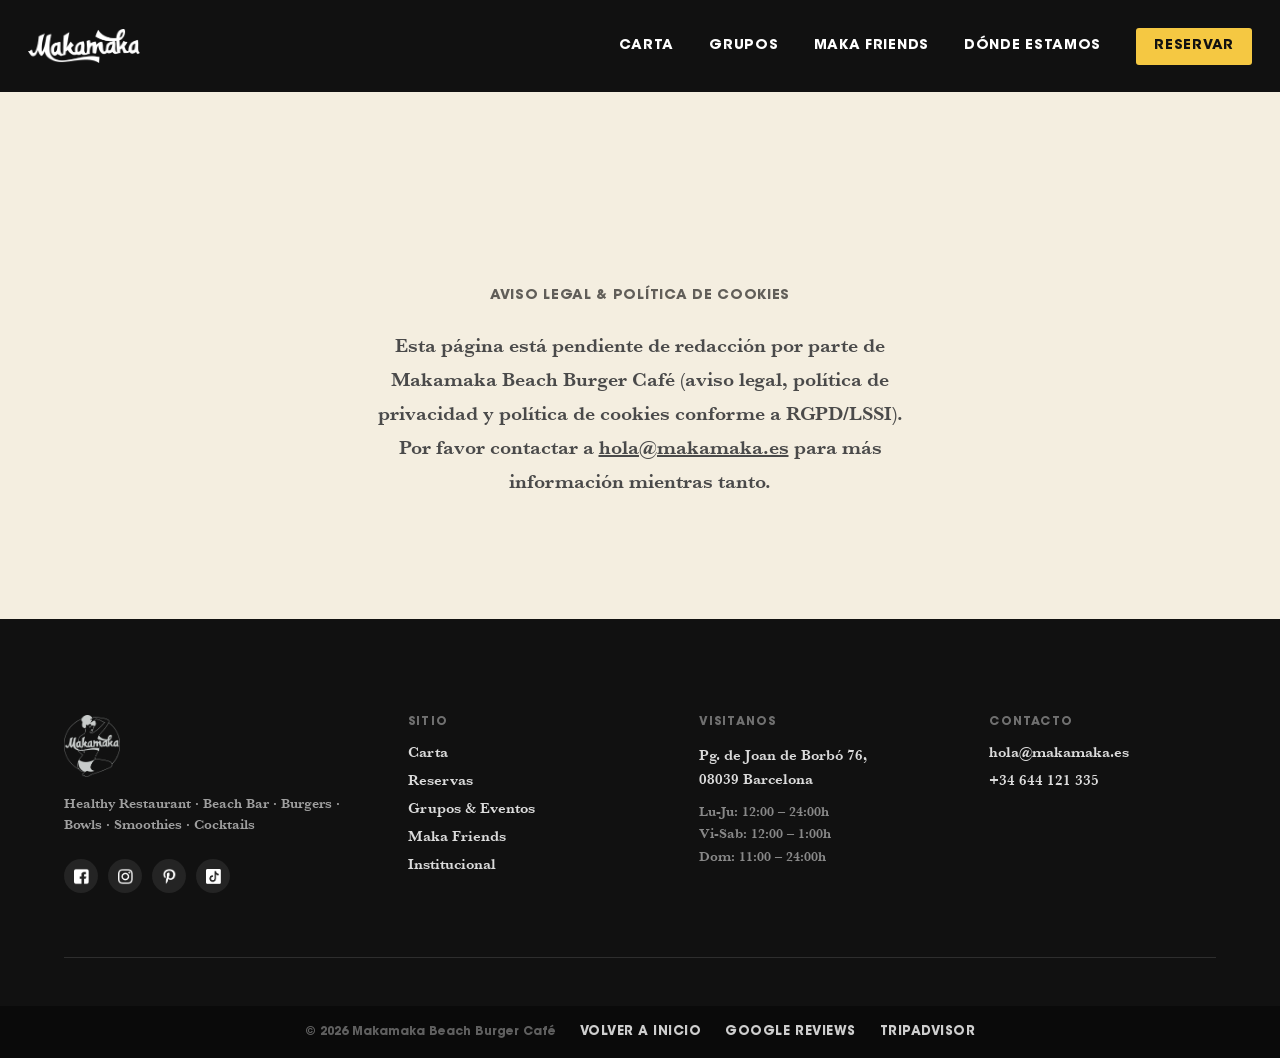
<file: legal/index.html>
<!doctype html>
<html lang="es">
<head>
  <meta charset="UTF-8">
  <meta name="viewport" content="width=device-width, initial-scale=1">
  <title>Aviso legal y cookies · Makamaka Beach Burger Café</title>
  <meta name="robots" content="noindex, follow">
  <meta name="theme-color" content="#f5c842">
  <link rel="icon" href="../assets/images/favicon-150.png" sizes="32x32">
  <link rel="icon" href="../assets/images/favicon-300.png" sizes="192x192">
  <link rel="stylesheet" href="../style.css">
</head>
<body>
  <a href="#main" class="skip-to-content">Ir al contenido principal</a>
  <div id="scroll-progress" role="progressbar" aria-hidden="true"></div>

  <header class="site-header" id="site-header" role="banner">
    <div class="header-inner">
      <div class="header-left">
        <a href="../" class="header-logo-link" aria-label="Makamaka Beach Burger Café – Inicio">
          <img src="../assets/images/logo-white.png" alt="Makamaka Beach Burger Café">
        </a>
      </div>
      <nav class="header-nav desktop-only" aria-label="Navegación principal">
        <a href="../menu/menu-5/" class="header-nav-btn">Carta</a>
        <a href="../#grupos" class="header-nav-btn">Grupos</a>
        <a href="../maka-friends/index.html" class="header-nav-btn">Maka Friends</a>
        <a href="https://maps.app.goo.gl/va5jCDSNcbdHHJvQ6" target="_blank" rel="noopener" class="header-nav-btn">Dónde Estamos</a>
        <a href="https://www.covermanager.com/reservation/module_restaurant/restaurante-makamaka/spanish" class="header-nav-btn is-primary">Reservar</a>
      </nav>
    </div>
  </header>

  <main id="main">
    <section class="section-intro" id="legal" aria-label="Aviso legal y cookies" style="padding-top:180px;">
      <p class="intro-tagline" style="margin-bottom:1.5rem;">Aviso legal &amp; política de cookies</p>
      <p class="intro-text" style="font-size:20px;">
        Esta página está pendiente de redacción por parte de Makamaka Beach Burger Café (aviso legal, política de privacidad y política de cookies conforme a RGPD/LSSI). Por favor contactar a <a href="mailto:hola@makamaka.es" style="text-decoration:underline;">hola@makamaka.es</a> para más información mientras tanto.
      </p>
    </section>
  </main>

  <footer class="site-footer" id="footer" role="contentinfo">

    <div class="footer-top">
      <!-- Brand -->
      <div class="footer-brand">
        <img src="../assets/images/logo-mobile.png" alt="Makamaka Beach Burger Café" class="footer-logo" width="255" height="284">
        <p class="footer-tagline">Healthy Restaurant · Beach Bar · Burgers · Bowls · Smoothies · Cocktails</p>
        <div class="footer-social">
          <a href="https://www.facebook.com/MakamakaBcn" target="_blank" rel="noopener" aria-label="Facebook">
            <img src="../assets/images/icon-facebook.png" alt="">
          </a>
          <a href="https://www.instagram.com/makamakabcn/?hl=es" target="_blank" rel="noopener" aria-label="Instagram">
            <img src="../assets/images/icon-instagram.png" alt="">
          </a>
          <a href="https://www.pinterest.es/makamakabarcelona/" target="_blank" rel="noopener" aria-label="Pinterest">
            <img src="../assets/images/icon-pinterest.png" alt="">
          </a>
          <a href="https://tiktok.com/@makamakabcn" target="_blank" rel="noopener" aria-label="TikTok">
            <img src="../assets/images/icon-tiktok.png" alt="">
          </a>
        </div>
      </div>

      <!-- Sitemap -->
      <div class="footer-col">
        <h3 class="footer-col-title">Sitio</h3>
        <nav class="footer-links" aria-label="Enlaces del footer">
          <a href="../menu/menu-5/">Carta</a>
          <a href="https://www.covermanager.com/reservation/module_restaurant/restaurante-makamaka/spanish">Reservas</a>
          <a href="../#grupos">Grupos &amp; Eventos</a>
          <a href="../maka-friends/index.html">Maka Friends</a>
          <a href="../institucional/index.html">Institucional</a>
        </nav>
      </div>

      <!-- Visit -->
      <div class="footer-col">
        <h3 class="footer-col-title">Visitanos</h3>
        <address class="footer-address">Pg. de Joan de Borbó 76,<br>08039 Barcelona</address>
        <p class="footer-hours">
          Lu-Ju: 12:00 – 24:00h<br>
          Vi-Sab: 12:00 – 1:00h<br>
          Dom: 11:00 – 24:00h
        </p>
      </div>

      <!-- Contact -->
      <div class="footer-col">
        <h3 class="footer-col-title">Contacto</h3>
        <a href="mailto:hola@makamaka.es" class="footer-contact-link">hola@makamaka.es</a>
        <a href="tel:+34644121335" class="footer-contact-link">+34 644 121 335</a>
      </div>
    </div>

  </footer>

  <!-- ── FOOTER BAR (legal / reviews) ── -->
  <div class="footer-bar">
    <span class="footer-bar-copy">© 2026 Makamaka Beach Burger Café</span>
    <a href="../" class="footer-bar-link">Volver a Inicio</a>
    <a href="https://maps.app.goo.gl/va5jCDSNcbdHHJvQ6" target="_blank" rel="noopener" class="footer-bar-link">Google Reviews</a>
    <a href="https://www.tripadvisor.es/Search?q=Makamaka%20Beach%20Burger%20Cafe%20Barcelona" target="_blank" rel="noopener" class="footer-bar-link">TripAdvisor</a>
  </div>

  <script src="../main.js"></script>
</body>
</html>
</file>
<file: style.css>
/* ================================================
   MAKAMAKA Beach Burger Café – Stylesheet
   ================================================ */

/* ── FONTS ── */
@font-face {
  font-family: 'baskerville';
  src: url('assets/fonts/baskerville-semibold.woff2') format('woff2');
  font-weight: 600;
  font-style: normal;
  font-display: swap;
}
@font-face {
  font-family: 'ITCC';
  src: url('assets/fonts/itc-avant-garde-gothic-bold-condensed.woff2') format('woff2');
  font-weight: bold;
  font-style: normal;
  font-display: swap;
}
@font-face {
  font-family: 'ITC';
  src: url('assets/fonts/itc-avant-garde-gothic-bold.woff2') format('woff2');
  font-weight: bold;
  font-style: normal;
  font-display: swap;
}

/* ── VARIABLES ── */
:root {
  /* Color */
  --color-bg: #F4EEE0;
  --color-footer-bg: #F9F3E5;
  --color-accent: #f5c842;
  --color-dark: #111111;
  --header-height: 92px;

  /* Spacing scale (8px baseline) */
  --space-1: 8px;
  --space-2: 16px;
  --space-3: 24px;
  --space-4: 32px;
  --space-5: 48px;
  --space-6: 64px;
  --space-7: 96px;
  --space-8: 128px;

  /* Radius / shadow / motion tokens */
  --radius-sm: 3px;
  --radius-md: 6px;
  --shadow-sm: 0 2px 8px rgba(0, 0, 0, 0.06);
  --shadow-md: 0 12px 28px rgba(0, 0, 0, 0.10);
  --ease-out: cubic-bezier(0.16, 1, 0.3, 1);
}

/* ── BASE / RESET ── */
*, *::before, *::after {
  box-sizing: border-box;
  margin: 0;
  padding: 0;
}
html {
  scroll-behavior: smooth;
  overflow-x: hidden;
}
body {
  background-color: var(--color-bg);
  overflow-x: hidden;
  font-family: 'baskerville', sans-serif;
  padding-top: var(--header-height);
}
img {
  max-width: 100%;
  display: block;
}
a {
  text-decoration: none;
  color: inherit;
}

/* ── CURSORS ── */
a,
button,
input[type="submit"],
input[type="button"],
input[type="reset"],
select,
label,
[role="button"],
.clickable {
  cursor: pointer;
}
.grab,
[draggable="true"] {
  cursor: grab;
}

/* ── ACCESSIBILITY ── */
.skip-to-content {
  position: absolute;
  top: -100%;
  left: 1rem;
  z-index: 999999;
  background: #000;
  color: #fff;
  padding: 0.75rem 1.5rem;
  font-family: 'ITC', sans-serif;
  font-size: 1rem;
  text-decoration: none;
  border-radius: 0 0 8px 8px;
  transition: top 0.2s ease;
}
.skip-to-content:focus {
  top: 0;
}
*:focus-visible {
  outline: 3px solid var(--color-accent);
  outline-offset: 3px;
}
*:focus:not(:focus-visible) {
  outline: none;
}

/* ── SCROLL PROGRESS BAR ── */
#scroll-progress {
  position: fixed;
  top: 0;
  left: 0;
  width: 0%;
  height: 3px;
  background: linear-gradient(to right, #f5c842, #e8884a);
  z-index: 9999999;
  transition: width 0.1s linear;
  pointer-events: none;
}

/* ── UTILITY ── */
.invert { filter: invert(1); }
.desktop-only { display: block; }
.mobile-only  { display: none; }

/* ── HEADER ── */
.site-header {
  position: fixed;
  top: 0;
  left: 0;
  right: 0;
  z-index: 999;
  height: var(--header-height);
  background: var(--color-dark);
  transition: box-shadow 0.25s ease;
}
.site-header.is-scrolled {
  box-shadow: 0 4px 18px rgba(0, 0, 0, 0.18);
}
.header-inner {
  max-width: 1400px;
  height: 100%;
  margin: 0 auto;
  display: flex;
  flex-direction: row;
  justify-content: space-between;
  align-items: center;
  padding: 0 28px;
}
.header-left {
  display: flex;
  flex-direction: row;
  align-items: center;
  gap: 0;
}
.header-logo-link img {
  height: 34px;
  width: auto;
}
.header-nav {
  display: flex;
  align-items: center;
  gap: 2.2rem;
}
.header-nav-btn {
  display: block;
  font-family: 'ITC', sans-serif;
  font-size: 14px;
  letter-spacing: 0.05em;
  text-transform: uppercase;
  color: #fff;
  padding: 8px 0;
  position: relative;
  transition: color 0.2s ease;
}
.header-nav-btn::after {
  content: "";
  position: absolute;
  left: 0;
  right: 100%;
  bottom: 0;
  height: 2px;
  background: var(--color-accent);
  transition: right 0.2s ease;
}
.header-nav-btn:hover {
  color: var(--color-accent);
}
.header-nav-btn:hover::after {
  right: 0;
}
.header-nav-btn.is-primary {
  background: var(--color-accent);
  color: #111;
  padding: 10px 18px;
  border-radius: 3px;
}
.header-nav-btn.is-primary::after { display: none; }
.header-nav-btn.is-primary:hover {
  color: #111;
  filter: brightness(1.08);
}
.hamburger-btn {
  display: none;
  width: 44px;
  height: 44px;
  padding: 0;
  position: relative;
  flex-shrink: 0;
}
.hamburger-btn span {
  position: absolute;
  left: 9px;
  right: 9px;
  height: 2px;
  background: #fff;
  transition: transform 0.2s ease, opacity 0.2s ease;
}
.hamburger-btn span:nth-child(1) { top: 15px; }
.hamburger-btn span:nth-child(2) { top: 21px; }
.hamburger-btn span:nth-child(3) { top: 27px; }

/* ── OFF-CANVAS MENU ── */
.off-canvas {
  position: fixed;
  inset: 0;
  z-index: 9999;
  visibility: hidden;
  pointer-events: none;
}
.off-canvas.is-open {
  visibility: visible;
  pointer-events: auto;
}
.off-canvas-overlay {
  position: absolute;
  inset: 0;
  background: rgba(0, 0, 0, 0.8);
  opacity: 0;
  transition: opacity 0.3s ease;
}
.off-canvas.is-open .off-canvas-overlay {
  opacity: 1;
}
.off-canvas-content {
  position: absolute;
  inset: 0;
  background: var(--color-dark);
  display: flex;
  flex-direction: column;
  justify-content: center;
  align-items: center;
  gap: 3rem;
  padding: 60px 40px;
  overflow: auto;
  transform: translateY(-100%);
  transition: transform 0.35s ease;
}
.off-canvas.is-open .off-canvas-content {
  transform: translateY(0);
}
.off-canvas-close {
  position: absolute;
  top: 20px;
  right: 20px;
  width: 44px;
  height: 44px;
  display: flex;
  align-items: center;
  justify-content: center;
  background: none;
  border: none;
  cursor: pointer;
  z-index: 10;
}
.off-canvas-close svg {
  width: 32px;
  height: 32px;
  fill: white;
  transform: rotate(45deg);
}
.off-canvas-nav {
  display: flex;
  flex-direction: column;
  align-items: center;
  gap: 1.4rem;
}
.off-canvas-link {
  font-family: 'ITCC', sans-serif;
  font-size: clamp(28px, 6vw, 40px);
  text-transform: uppercase;
  letter-spacing: 0.02em;
  color: #fff;
  transition: color 0.2s ease;
}
.off-canvas-link:hover {
  color: var(--color-accent);
}
.off-canvas-textlinks {
  width: 100%;
  display: flex;
  flex-wrap: wrap;
  justify-content: center;
  gap: 1.5rem 2.5rem;
  padding-top: 24px;
  border-top: 1px solid rgba(255, 255, 255, 0.2);
}
.off-canvas-textlink {
  font-family: 'ITC', sans-serif;
  font-size: 1.1rem;
  text-transform: uppercase;
  letter-spacing: 0.04em;
  color: #fff;
  opacity: 0.75;
  transition: opacity 0.2s ease;
}
.off-canvas-textlink:hover {
  opacity: 1;
}
.off-canvas-textlink.is-disabled {
  opacity: 0.35;
  cursor: default;
}

/* ── WELCOME SCREEN ── */
#welcome-screen {
  position: fixed;
  z-index: 99999;
  inset: 0;
  background-image: url('assets/images/welcome-background.jpg');
  background-size: cover;
  background-position: center;
  display: none;
  justify-content: center;
  align-items: center;
}
.welcome-overlay {
  position: relative;
  height: 100%;
  width: 100%;
  background: rgba(0, 0, 0, 0.8);
  display: flex;
  flex-direction: column;
  justify-content: center;
  align-items: center;
  text-align: center;
}
.welcome-logo {
  position: absolute;
  top: 5vh;
  height: 8%;
  width: auto;
}
.welcome-message {
  width: 80%;
  color: rgb(249, 243, 229);
  font-size: 5vh;
  font-family: 'baskerville', sans-serif;
  font-weight: 500;
}
.welcome-buttons {
  display: flex;
  gap: 1.5vw;
  margin-top: 5vh;
}
.welcome-buttons button {
  padding: 1vh 2vw;
  font-size: 1.5rem;
  background: white;
  border: none;
  border-radius: 8px;
  transition: background 0.2s ease, transform 0.15s ease, box-shadow 0.2s ease;
  font-family: 'baskerville', sans-serif;
  cursor: pointer;
}
.welcome-buttons button:hover {
  background: #ddd;
  transform: translateY(-2px);
  box-shadow: 0 8px 20px rgba(0, 0, 0, 0.25);
}
.welcome-buttons button:active {
  transform: translateY(0);
}
.welcome-buttons a {
  text-decoration: none;
  color: black;
  font-family: 'baskerville', sans-serif;
}

/* ── HERO ── */
.section-hero {
  position: relative;
  min-height: calc(100vh - var(--header-height));
  display: flex;
  flex-direction: column;
  justify-content: center;
  align-items: flex-end;
  padding: var(--space-6) var(--space-6);
  overflow: hidden;
}
.hero-bg {
  position: absolute;
  inset: -12% 0;
  background-image: url('assets/images/hero-banner.jpg');
  background-position: center center;
  background-size: cover;
  transition: background-image 0.1s ease;
  will-change: transform;
  z-index: 0;
}
.section-hero::after {
  content: "";
  position: absolute;
  inset: 0;
  background:
    linear-gradient(to left, rgba(0, 0, 0, 0.5) 0%, rgba(0, 0, 0, 0.15) 35%, rgba(0, 0, 0, 0) 60%),
    linear-gradient(to bottom, rgba(0, 0, 0, 0.35) 0%, rgba(0, 0, 0, 0.05) 30%, rgba(0, 0, 0, 0.12) 65%, rgba(0, 0, 0, 0.6) 100%);
  pointer-events: none;
  z-index: 0;
}
.hero-eyebrow {
  position: relative;
  z-index: 1;
  font-family: 'ITC', sans-serif;
  font-size: 12px;
  letter-spacing: 0.12em;
  text-transform: uppercase;
  color: #fff;
  text-align: right;
  text-shadow: 0 1px 4px rgba(0, 0, 0, 0.4);
  margin-bottom: var(--space-2);
}
.hero-subtitle {
  position: relative;
  z-index: 1;
  font-family: 'baskerville', sans-serif;
  font-size: 16px;
  color: #fff;
  text-align: right;
  max-width: 360px;
  text-shadow: 0 1px 4px rgba(0, 0, 0, 0.4);
  margin: var(--space-2) 0 0;
}
.hero-cta {
  position: relative;
  z-index: 1;
  display: flex;
  flex-wrap: wrap;
  justify-content: flex-end;
  gap: var(--space-2);
  margin-top: var(--space-3);
}

/* ── HERO BADGE (parallax) ── */
.hero-badge-wrap {
  position: relative;
  z-index: 5;
  display: flex;
  justify-content: center;
  margin-top: -70px;
  pointer-events: none;
}
.hero-badge {
  width: 210px;
  height: 210px;
  border-radius: 50%;
  background: var(--color-bg);
  padding: 22px;
  box-sizing: border-box;
  object-fit: contain;
  box-shadow: 0 16px 34px rgba(0, 0, 0, 0.35);
  will-change: transform;
}
.words-grid {
  display: flex;
  flex-direction: column;
  align-items: flex-end;
  justify-content: center;
  gap: 0.4rem;
  position: relative;
  z-index: 1;
}
.words-row {
  display: flex;
  gap: 0.6rem;
  justify-content: flex-end;
}
.word-item {
  font-size: clamp(20px, 2.4vw, 34px);
  font-family: 'ITC', sans-serif;
  text-transform: uppercase;
  letter-spacing: 0.02em;
  line-height: 1.15;
  color: white;
  -webkit-text-stroke: 0.5px rgba(0, 0, 0, 0.4);
  text-shadow: 0 1px 4px rgba(0, 0, 0, 0.35);
  transition: opacity 0.3s ease;
  cursor: pointer;
}
.words-grid:hover .word-item { opacity: 0.45; }
.word-item:hover { opacity: 1 !important; }

/* ── MARQUEE STRIPS (flat color bands) ── */
.marquee-strip {
  position: relative;
  min-height: 40px;
  display: flex;
  flex-direction: column;
  justify-content: center;
  z-index: 1;
  overflow: hidden;
}
.tira-01 {
  background: var(--color-accent);
}
.tira-02 {
  background: var(--color-dark);
}
.marquee-strip-center {
  justify-content: center;
}
.marquee-after-hero {
  margin-top: -140px;
}

/* ── MARQUEE ANIMATION (shared) ── */
.marquee-container {
  overflow: hidden;
  white-space: nowrap;
  width: 100%;
  padding: 0.6rem 0;
}
.marquee-container.imagenes {
  padding: 4rem 0;
}
.marquee {
  display: flex;
  align-items: center;
  width: max-content;
  gap: 1.2rem;
}
.marquee-container.textow .marquee {
  color: white;
  font-size: 1.1rem;
  font-family: 'ITC', sans-serif;
}
.marquee-container.texto .marquee {
  color: black;
  font-size: 1.1rem;
  font-family: 'baskerville', sans-serif;
}
.marquee-content {
  white-space: nowrap;
  font-weight: bold;
  text-transform: uppercase;
}
.texto .marquee-content {
  font-family: 'baskerville', sans-serif;
}
@media (prefers-reduced-motion: reduce) {
  .marquee { animation: none !important; }
  .will-fade {
    opacity: 1 !important;
    transform: none !important;
    transition: none !important;
  }
  * { scroll-behavior: auto !important; }
}

/* ── ABOUT / INTRO ── */
.section-intro {
  max-width: 700px;
  margin: 0 auto;
  padding: var(--space-7) var(--space-4);
  text-align: center;
}
.intro-eyebrow {
  font-family: 'ITC', sans-serif;
  font-size: 12px;
  letter-spacing: 0.14em;
  text-transform: uppercase;
  color: #000;
  opacity: 0.55;
  margin-bottom: var(--space-2);
}
.intro-lead {
  font-family: 'baskerville', sans-serif;
  font-size: 28px;
  line-height: 1.45;
  color: #000;
  max-width: 620px;
  margin: 0 auto var(--space-3);
}
.intro-text {
  font-family: 'baskerville', sans-serif;
  font-size: 17px;
  line-height: 1.7;
  color: #4a4a4a;
  max-width: 560px;
  margin: 0 auto 1.5rem;
}
.intro-tagline {
  font-family: 'ITC', sans-serif;
  font-size: 14px;
  letter-spacing: 0.05em;
  text-transform: uppercase;
  color: #000;
  opacity: 0.6;
  margin-top: 1rem;
}

/* ── OUR STORY / MISSION / HABIT ── */
.section-story {
  max-width: 1000px;
  margin: 0 auto;
  padding: var(--space-6) var(--space-4) var(--space-7);
  display: flex;
  flex-direction: column;
  gap: var(--space-6);
}
.story-heading {
  font-family: 'ITCC', sans-serif;
  font-size: 32px;
  font-weight: 600;
  color: #000;
  margin-bottom: 1.2rem;
  text-align: center;
}
.story-text {
  font-family: 'baskerville', sans-serif;
  font-size: 18px;
  line-height: 1.7;
  color: #000;
  max-width: 780px;
  margin: 0 auto 1.2rem;
  text-align: center;
}

/* ── STORY: EDITORIAL 2-COLUMN LAYOUT ── */
.story-editorial {
  display: grid;
  grid-template-columns: 220px 1fr;
  gap: var(--space-5);
  align-items: start;
}
.story-editorial-head {
  position: sticky;
  top: calc(var(--header-height) + var(--space-3));
}
.story-eyebrow {
  display: block;
  font-family: 'ITC', sans-serif;
  font-size: 12px;
  letter-spacing: 0.12em;
  text-transform: uppercase;
  color: var(--color-accent);
  -webkit-text-stroke: 0.4px #000;
  margin-bottom: var(--space-1);
}
.story-editorial .story-heading {
  text-align: left;
  margin-bottom: 0;
}
.story-editorial-body .story-text {
  text-align: left;
  margin: 0 0 var(--space-3);
  max-width: 620px;
}
.story-editorial-body .story-text:last-child {
  margin-bottom: 0;
}
.story-pullquote {
  font-family: 'baskerville', sans-serif;
  font-style: italic;
  font-size: 26px;
  line-height: 1.5;
  color: #000;
  border-left: 3px solid var(--color-accent);
  padding-left: var(--space-3);
  margin: var(--space-4) 0;
  max-width: 520px;
}
.story-tagline {
  font-family: 'ITC', sans-serif;
  font-size: 20px;
  text-transform: uppercase;
  letter-spacing: 0.03em;
  text-align: center;
  color: #000;
  margin-bottom: 1.2rem;
}
/* ── HABIT: EDITORIAL LIST (homepage) ── */
.habit-list {
  list-style: none;
  display: flex;
  flex-direction: column;
  text-align: left;
}
.habit-list li {
  display: flex;
  align-items: baseline;
  gap: var(--space-3);
  padding: var(--space-3) 0;
  border-bottom: 1px solid rgba(0, 0, 0, 0.1);
}
.habit-list li:first-child { padding-top: 0; }
.habit-list li:last-child { border-bottom: none; padding-bottom: 0; }
.habit-index {
  font-family: 'ITC', sans-serif;
  font-size: 13px;
  letter-spacing: 0.04em;
  color: var(--color-accent);
  -webkit-text-stroke: 0.4px #000;
  flex-shrink: 0;
  width: 26px;
}
.habit-copy {
  display: flex;
  flex-direction: column;
  gap: 4px;
}
.habit-copy strong {
  font-family: 'ITCC', sans-serif;
  font-size: 17px;
  letter-spacing: 0.01em;
  text-transform: uppercase;
  color: #000;
}
.habit-copy span {
  font-family: 'baskerville', sans-serif;
  font-size: 15px;
  line-height: 1.5;
  color: #4a4a4a;
}

.habit-grid {
  list-style: none;
  display: grid;
  grid-template-columns: repeat(5, 1fr);
  gap: 24px;
  text-align: center;
}
.habit-grid.habit-grid-3 {
  grid-template-columns: repeat(3, 1fr);
}
.habit-grid li {
  display: flex;
  flex-direction: column;
  gap: 8px;
  position: relative;
  background: #fff;
  border-top: 3px solid var(--color-accent);
  border-radius: var(--radius-md);
  padding: var(--space-3) var(--space-2) var(--space-2);
  box-shadow: var(--shadow-sm);
  transition: transform 0.25s var(--ease-out), box-shadow 0.25s var(--ease-out);
}
.habit-grid li:hover {
  transform: translateY(-4px);
  box-shadow: var(--shadow-md);
}
.habit-grid strong {
  font-family: 'ITCC', sans-serif;
  font-size: 18px;
  text-transform: uppercase;
  color: #000;
}
.habit-grid span {
  font-family: 'baskerville', sans-serif;
  font-size: 15px;
  line-height: 1.5;
  color: #000;
  opacity: 0.85;
}

/* ── GRUPOS Y EVENTOS ── */
.section-grupos {
  max-width: 800px;
  margin: 0 auto;
  padding: var(--space-7) var(--space-4);
  text-align: center;
}
.grupos-heading {
  font-family: 'ITCC', sans-serif;
  font-size: 34px;
  font-weight: 600;
  color: #000;
  margin-bottom: 1rem;
}
.grupos-text {
  font-family: 'baskerville', sans-serif;
  font-size: 18px;
  line-height: 1.6;
  color: #000;
  margin-bottom: 2rem;
}
.grupos-actions {
  display: flex;
  flex-wrap: wrap;
  justify-content: center;
  gap: 16px;
}
.grupos-btn {
  font-family: 'ITC', sans-serif;
  font-size: 15px;
  text-transform: uppercase;
  letter-spacing: 0.03em;
  padding: 16px 28px;
  background: #111;
  color: #fff;
  border: 1.5px solid transparent;
  border-radius: var(--radius-sm);
  transition: transform 0.2s var(--ease-out), background 0.2s ease, border-color 0.2s ease, color 0.2s ease;
}
.grupos-btn:hover {
  transform: translateY(-2px);
  background: #333;
}
.grupos-btn:focus-visible {
  outline: 3px solid var(--color-accent);
  outline-offset: 3px;
}
.grupos-btn-outline {
  background: transparent;
  color: #111;
  border: 2px solid #111;
}
.grupos-btn-outline:hover {
  background: #111;
  color: #fff;
}
.grupos-btn.is-accent {
  background: var(--color-accent);
  color: #111;
}
.grupos-btn.is-accent:hover {
  background: #111;
  color: #fff;
}
.grupos-btn.is-small {
  padding: 10px 18px;
  font-size: 13px;
}
.grupos-btn.is-large {
  padding: 18px 34px;
  font-size: 15px;
}
.grupos-btn.is-ghost {
  background: rgba(0, 0, 0, 0.4);
  border-color: rgba(255, 255, 255, 0.8);
  color: #fff;
  backdrop-filter: blur(6px);
  -webkit-backdrop-filter: blur(6px);
}
.grupos-btn.is-ghost:hover {
  background: rgba(0, 0, 0, 0.6);
  border-color: #fff;
}

/* ── QR PLACEHOLDER (Maka Friends) ── */
.qr-placeholder {
  width: 200px;
  height: 200px;
  margin: 0 auto 1.5rem;
  display: flex;
  flex-direction: column;
  align-items: center;
  justify-content: center;
  gap: 8px;
  border: 2px dashed #999;
  border-radius: 8px;
  padding: 16px;
  text-align: center;
}
.qr-placeholder span {
  font-family: 'ITC', sans-serif;
  font-size: 15px;
  text-transform: uppercase;
  color: #555;
}
.qr-placeholder small {
  font-family: 'baskerville', sans-serif;
  font-size: 12px;
  color: #888;
  line-height: 1.4;
}

/* ── STAFF GRID (Institucional) ── */
.staff-grid {
  display: grid;
  grid-template-columns: repeat(6, 1fr);
  gap: 20px;
  max-width: 900px;
  margin: 0 auto;
}
.staff-card {
  display: flex;
  flex-direction: column;
  align-items: center;
  gap: 10px;
  position: relative;
  background: #fff;
  border-top: 3px solid var(--color-accent);
  border-radius: var(--radius-md);
  padding: var(--space-2) var(--space-2) var(--space-2);
  box-shadow: var(--shadow-sm);
  transition: transform 0.25s var(--ease-out), box-shadow 0.25s var(--ease-out);
}
.staff-card:hover {
  transform: translateY(-4px);
  box-shadow: var(--shadow-md);
}
.staff-photo {
  width: 100%;
  aspect-ratio: 1;
  border-radius: 50%;
  background: rgba(0, 0, 0, 0.06);
  border: 2px dashed #999;
}
.staff-card strong {
  font-family: 'ITC', sans-serif;
  font-size: 15px;
  text-transform: uppercase;
  color: #000;
}

/* ── CAROUSEL ── */
.section-carousel {
  position: relative;
  overflow: hidden;
}
.section-carousel .swiper-slide img {
  min-width: 100vw;
  width: 100%;
  height: auto;
  display: block;
  transition: transform 0.4s ease;
}
.section-carousel .swiper-slide:hover img {
  transform: scale(1.02);
}

/* ── MAKA FRIENDS ── */
.section-friends {
  display: flex;
  flex-direction: column;
  align-items: center;
  background: var(--color-bg);
  padding: 0;
}
.ofertas-header {
  width: 100%;
  background: var(--color-bg);
  padding: var(--space-7) var(--space-3) var(--space-5);
  text-align: center;
  order: -99999;
}
.friends-heading {
  font-family: 'ITCC', sans-serif;
  font-size: 36px;
  font-weight: 600;
  color: #000;
  margin: 0 0 var(--space-2);
  line-height: 1.3em;
}
.ofertas-subtext {
  max-width: 640px;
  margin: 0 auto;
}
.ofertas-subtext a {
  text-decoration: underline;
}
.zona-juego {
  position: relative;
  width: 100%;
  min-height: 100vh;
  font-family: 'ITC', sans-serif;
  padding: 0 var(--space-3) var(--space-7);
  box-sizing: border-box;
  font-size: 18px;
}
#contenedor-info {
  display: flex;
  flex-direction: column;
  align-items: center;
  background: transparent;
  padding: 0;
  margin: 0 auto;
  max-width: 1000px;
  box-sizing: border-box;
}
.ofertas-grid {
  display: grid;
  grid-template-columns: repeat(2, 1fr);
  gap: var(--space-3);
  width: 100%;
  margin-bottom: var(--space-4);
}
.oferta-card {
  text-align: left;
  background: #fff;
  border-radius: var(--radius-md);
  box-shadow: var(--shadow-sm);
  padding: var(--space-3);
  transition: transform 0.25s var(--ease-out), box-shadow 0.25s var(--ease-out);
}
.oferta-card:hover {
  transform: translateY(-3px);
  box-shadow: var(--shadow-md);
}
.oferta-time {
  display: inline-block;
  font-family: 'ITC', sans-serif;
  font-size: 12px;
  letter-spacing: 0.05em;
  text-transform: uppercase;
  color: #111;
  background: var(--color-accent);
  padding: 5px 12px;
  border-radius: 999px;
  margin-bottom: var(--space-2);
}
.oferta-item {
  margin: 0 0 var(--space-2);
}
.oferta-item:last-child { margin-bottom: 0; }
.oferta-name {
  display: block;
  font-family: 'ITC', sans-serif;
  font-size: 12px;
  letter-spacing: 0.05em;
  text-transform: uppercase;
  color: #111;
  margin-bottom: 3px;
}
.oferta-desc {
  display: block;
  font-family: 'baskerville', sans-serif;
  font-size: 15px;
  line-height: 1.5;
  color: #5a5a5a;
}
.btn-jugar {
  margin-top: var(--space-3);
  padding: 16px 32px;
  font-size: 15px;
  text-transform: uppercase;
  letter-spacing: 0.03em;
  background-color: #111;
  color: white;
  border: none;
  border-radius: var(--radius-sm);
  cursor: pointer;
  transition: transform 0.2s var(--ease-out), background 0.2s ease;
  font-family: 'ITC', sans-serif;
}
.btn-jugar:hover {
  background-color: #333;
  transform: translateY(-2px);
}
#contenedor-juego {
  display: none;
  position: absolute;
  top: 0;
  left: 0;
  width: 100%;
  height: 100%;
}
#contenedor-juego iframe {
  width: 100%;
  height: 100%;
  border: none;
}
.btn-cerrar {
  position: absolute;
  top: 10px;
  right: 10px;
  background: black;
  color: white;
  border: none;
  padding: 0.5rem 1rem;
  font-size: 1.5rem;
  cursor: pointer;
  z-index: 100;
}

/* ── CASSETTES (parallax reveal window) ──
   The section is a short, fixed-height "window" (overflow:hidden).
   The cassette images keep their original large size and overflow that
   window; the parallax on #cassettes-row moves them slower than the
   page scroll, so as the user scrolls the window seems to hold still
   while different parts of the (oversized) cassette row scroll past. */
.section-cassettes {
  position: relative;
  background: var(--color-dark);
  height: 170px;
  overflow: hidden;
  box-shadow: inset 0 12px 18px -12px rgba(0, 0, 0, 0.7), inset 0 -12px 18px -12px rgba(0, 0, 0, 0.7);
}
.section-cassettes::before,
.section-cassettes::after {
  content: "";
  position: absolute;
  top: 0;
  bottom: 0;
  width: 12%;
  min-width: 40px;
  max-width: 140px;
  z-index: 2;
  pointer-events: none;
}
.section-cassettes::before {
  left: 0;
  background: linear-gradient(to right, var(--color-dark), transparent);
}
.section-cassettes::after {
  right: 0;
  background: linear-gradient(to left, var(--color-dark), transparent);
}
.marquee-container.imagenes {
  position: absolute;
  inset: 0;
  display: flex;
  align-items: center;
  padding: 0;
  will-change: transform;
}
.cassette-img {
  width: 25vw;
  height: auto;
  object-fit: contain;
  transition: transform 0.15s ease, filter 0.3s ease;
  pointer-events: auto;
}
.cassette-img:hover {
  filter: drop-shadow(0 6px 12px rgba(0, 0, 0, 0.4));
}

/* ── GALLERY ── */
.section-gallery {
  min-height: 100vh;
  display: flex;
  flex-direction: column;
  align-items: center;
  justify-content: center;
  padding: var(--space-7) var(--space-4);
  gap: var(--space-5);
}
.gallery-grid {
  display: flex;
  flex-direction: row;
  flex-wrap: wrap;
  justify-content: space-between;
  gap: 50px 3%;
  width: 100%;
  max-width: 1200px;
}
.gallery-item {
  width: 29%;
  max-width: 29%;
  overflow: hidden;
  border-radius: var(--radius-md);
}
.gallery-item img {
  width: 100%;
  height: 100%;
  object-fit: cover;
  aspect-ratio: 4 / 5;
  transition: transform 0.4s ease, filter 0.3s ease;
  display: block;
}
.gallery-item img:hover {
  transform: scale(1.03);
  filter: brightness(1.05) saturate(1.1);
}
.gallery-text {
  max-width: 1200px;
  width: 100%;
  text-align: center;
  font-family: 'baskerville', sans-serif;
  font-size: 34px;
  font-weight: 400;
  color: #000;
}
.gallery-text-mobile {
  display: none;
  text-align: center;
  font-family: 'ITC', sans-serif;
  font-size: 42px;
  font-weight: 400;
  color: #000;
}

/* ── MAGNIFIER ── */
.section-magnifier {
  position: relative;
  width: 100vw;
  height: auto;
  overflow: hidden;
}
.imagen-base {
  position: relative;
  width: 100%;
  height: auto;
  object-fit: cover;
  display: block;
  z-index: 1;
}
.imagen-hover {
  position: absolute;
  top: 55px;
  left: 0;
  width: 100%;
  height: 100%;
  object-fit: cover;
  z-index: 2;
  pointer-events: none;
  clip-path: circle(0px at 0 0);
  transition: clip-path 0.1s ease;
}

/* ── MAP ── */
.section-map {
  display: flex;
  min-height: 100vh;
  flex-direction: column;
  background-image: url('assets/images/map-desktop.png');
  background-position: center center;
  background-size: cover;
  z-index: 7;
}

/* ── FOOTER (dark, columnar) ── */
.site-footer {
  background-color: var(--color-dark);
  padding: var(--space-7) var(--space-6) var(--space-5);
  z-index: 10;
  position: relative;
}
.footer-top {
  display: flex;
  flex-wrap: wrap;
  gap: var(--space-6);
  max-width: 1400px;
  margin: 0 auto;
  padding-bottom: var(--space-6);
  border-bottom: 1px solid rgba(255, 255, 255, 0.12);
}
.footer-brand {
  display: flex;
  flex-direction: column;
  gap: var(--space-2);
  flex: 1 1 220px;
  max-width: 280px;
}
.footer-logo {
  width: 56px;
  height: auto;
  filter: invert(1);
  opacity: 0.9;
}
.footer-tagline {
  font-family: 'baskerville', sans-serif;
  font-size: 14px;
  line-height: 1.5;
  color: rgba(255, 255, 255, 0.6);
}
.footer-social {
  display: flex;
  gap: 10px;
  margin-top: var(--space-1);
}
.footer-social a {
  display: flex;
  align-items: center;
  justify-content: center;
  width: 34px;
  height: 34px;
  border-radius: 50%;
  background: rgba(255, 255, 255, 0.08);
  transition: background 0.2s ease, transform 0.2s ease;
}
.footer-social a:hover {
  background: var(--color-accent);
  transform: translateY(-2px);
}
.footer-social img {
  width: 15px;
  height: auto;
  filter: invert(1);
}
.footer-social a:hover img {
  filter: none;
}
.footer-col {
  display: flex;
  flex-direction: column;
  gap: 10px;
  flex: 1 1 160px;
}
.footer-col-title {
  font-family: 'ITC', sans-serif;
  font-size: 12px;
  letter-spacing: 0.1em;
  text-transform: uppercase;
  color: rgba(255, 255, 255, 0.4);
  margin-bottom: 4px;
}
.footer-links {
  display: flex;
  flex-direction: column;
  gap: 10px;
}
.footer-links a,
.footer-contact-link {
  font-family: 'baskerville', sans-serif;
  font-size: 15px;
  color: #fff;
  opacity: 0.85;
  transition: opacity 0.2s ease;
  width: fit-content;
}
.footer-links a:hover,
.footer-contact-link:hover {
  opacity: 1;
  text-decoration: underline;
}
.footer-address {
  font-family: 'baskerville', sans-serif;
  font-style: normal;
  font-size: 15px;
  line-height: 1.6;
  color: rgba(255, 255, 255, 0.85);
}
.footer-hours {
  font-family: 'baskerville', sans-serif;
  font-size: 14px;
  line-height: 1.6;
  color: rgba(255, 255, 255, 0.5);
}

/* ── FOOTER BAR ── */
.footer-bar {
  display: flex;
  flex-wrap: wrap;
  align-items: center;
  justify-content: center;
  gap: 24px;
  padding: 18px;
  background: #0a0a0a;
}
.footer-bar-copy {
  font-family: 'ITC', sans-serif;
  font-size: 12px;
  color: rgba(255, 255, 255, 0.35);
}
.footer-bar-link {
  font-family: 'ITC', sans-serif;
  font-size: 13px;
  text-transform: uppercase;
  letter-spacing: 0.04em;
  color: #fff;
  opacity: 0.8;
  transition: opacity 0.2s ease;
}
.footer-bar-link:hover {
  opacity: 1;
}

/* ── STICKY ACTION BAR ── */
.sticky-cta-bar {
  position: fixed;
  bottom: 0;
  left: 0;
  right: 0;
  z-index: 998;
  display: flex;
  background: #111;
  border-top: 1px solid rgba(255, 255, 255, 0.15);
}
.sticky-cta-item {
  flex: 1;
  text-align: center;
  padding: 14px 8px;
  font-family: 'ITC', sans-serif;
  font-size: 13px;
  text-transform: uppercase;
  letter-spacing: 0.04em;
  color: #fff;
  border-right: 1px solid rgba(255, 255, 255, 0.1);
  transition: opacity 0.2s ease;
}
.sticky-cta-item:last-child { border-right: none; }
.sticky-cta-item:hover { opacity: 0.8; }
.sticky-cta-primary {
  background: #f5c842;
  color: #111;
}
body.has-sticky-cta { padding-bottom: 52px; }

/* ── VIDEO POPUP ── */
.video-popup {
  position: fixed;
  inset: 0;
  z-index: 99999;
  display: none;
  justify-content: center;
  align-items: center;
}
.video-popup.is-open {
  display: flex;
}
.video-popup-overlay {
  position: absolute;
  inset: 0;
  background: rgba(0, 0, 0, 0.85);
}
.video-popup-content {
  position: relative;
  z-index: 1;
  max-width: 90vw;
  max-height: 90vh;
}
.video-popup-content video {
  max-width: 100%;
  max-height: 85vh;
  display: block;
}
.video-popup-close {
  position: absolute;
  top: -40px;
  right: 0;
  background: none;
  border: none;
  color: white;
  font-size: 2rem;
  cursor: pointer;
  line-height: 1;
}

/* ── SCROLL FADE-IN ── */
.will-fade {
  opacity: 0;
  transform: translateY(24px);
  transition: opacity 0.7s var(--ease-out), transform 0.7s var(--ease-out);
}
.will-fade.in-view {
  opacity: 1;
  transform: translateY(0);
}

/* ── RESPONSIVE: TABLET (≤1024px) ── */
@media (max-width: 1024px) {
  :root { --header-height: 72px; }

  .header-inner { padding: 0 18px; }
  .header-logo-link img { height: 28px; }
  .header-nav { display: none; }
  .hamburger-btn { display: block; }

  .section-hero {
    justify-content: space-around;
    padding: var(--space-5) var(--space-4);
  }

  .hero-eyebrow { font-size: 11px; }
  .hero-subtitle { font-size: 15px; max-width: 300px; }
  .words-grid { gap: 0.3rem; }
  .words-row { gap: 0.4rem; }
  .word-item { font-size: clamp(18px, 4.4vw, 26px); }

  .hero-badge-wrap { margin-top: -54px; }
  .hero-badge { width: 160px; height: 160px; padding: 16px; }
  .marquee-after-hero { margin-top: -106px; }

  .friends-heading br { display: none; }

  .section-intro { padding: var(--space-6) var(--space-3); }
  .intro-lead { font-size: 24px; }
  .intro-text { font-size: 16px; }

  .section-story { padding: var(--space-5) var(--space-3) var(--space-6); gap: var(--space-5); }
  .story-heading { font-size: 26px; }
  .story-text { font-size: 16px; }
  .habit-grid, .habit-grid.habit-grid-3 { grid-template-columns: repeat(2, 1fr); }
  .staff-grid { grid-template-columns: repeat(3, 1fr); }

  .story-editorial {
    grid-template-columns: 1fr;
    gap: var(--space-3);
    text-align: center;
  }
  .story-editorial-head { position: static; text-align: center; }
  .story-eyebrow { text-align: center; }
  .story-editorial .story-heading { text-align: center; }
  .story-editorial-body .story-text {
    text-align: center;
    margin: 0 auto 1.2rem;
  }
  .story-pullquote {
    text-align: center;
    margin: var(--space-3) auto;
    border-left: none;
    border-top: 3px solid var(--color-accent);
    padding-left: 0;
    padding-top: var(--space-2);
  }

  .section-grupos { padding: var(--space-5) var(--space-3); }
  .grupos-heading { font-size: 26px; }

  .gallery-grid { flex-direction: column; align-items: center; }
  .gallery-item { width: 80vw; max-width: 80vw; }
  .gallery-text { font-size: 24px; margin-top: -70px; }
  .gallery-text-mobile { display: block; }
  .section-gallery { flex-direction: column-reverse; }

  .section-map {
    background-image: url('assets/images/map-mobile.jpg');
    background-size: cover;
  }

  .footer-top { justify-content: center; text-align: center; }
  .footer-brand { align-items: center; max-width: 100%; }
  .footer-social { justify-content: center; }
  .footer-col { align-items: center; }
}

/* ── MAGNIFIER MOBILE (≤900px) ── */
@media (max-width: 900px) {
  .section-magnifier {
    min-height: 320px;
    height: auto;
  }
  .imagen-base {
    position: absolute;
    top: 0;
    left: 0;
    width: 100%;
    min-height: 320px;
    height: 100%;
    object-fit: cover;
  }
  .imagen-hover {
    min-height: 320px;
    height: 100%;
  }
}

/* ── GALLERY MOBILE ORDER ── */
@media (max-width: 1024px) {
  .gallery-text-mobile { order: -1; }
  .gallery-text { margin-top: -70px; }
}

/* ── RESPONSIVE: MOBILE (≤767px) ── */
@media (max-width: 767px) {
  :root { --header-height: 60px; }

  .header-logo-link img { height: 24px; }

  .sticky-cta-item { font-size: 11px; padding: 12px 4px; }
  body.has-sticky-cta { padding-bottom: 46px; }

  .section-hero {
    justify-content: center;
    align-items: center;
    padding: var(--space-5) var(--space-3);
  }

  .hero-badge-wrap { margin-top: -40px; }
  .hero-badge { width: 120px; height: 120px; padding: 12px; }
  .marquee-after-hero { margin-top: -80px; }

  .words-grid { align-items: center; gap: 0.3rem; }
  .words-row {
    justify-content: center;
    gap: 0.5rem;
  }
  .word-item {
    font-size: clamp(18px, 6vw, 28px);
  }
  .hero-eyebrow { font-size: 11px; text-align: center; }
  .hero-subtitle { font-size: 15px; text-align: center; max-width: 300px; }
  .hero-cta { width: 100%; justify-content: center; }
  .hero-cta .grupos-btn { flex: 1 1 auto; text-align: center; }

  .ofertas-header { padding: var(--space-4) var(--space-2); }
  .friends-heading {
    font-size: clamp(24px, 5vw, 41px);
    line-height: 1.3em;
  }
  .zona-juego { padding: 0 var(--space-2) var(--space-5); }
  .ofertas-grid { grid-template-columns: 1fr; gap: var(--space-2); }
  .oferta-card { padding: var(--space-2); }

  .cassette-img { width: 50vw; }
  .section-cassettes { height: 130px; }

  .section-intro { padding: var(--space-5) var(--space-3); }
  .intro-lead { font-size: 21px; }
  .intro-text { font-size: 15px; }
  .intro-tagline { font-size: 12px; }
  .story-pullquote { font-size: 20px; }

  .habit-grid, .habit-grid.habit-grid-3 { grid-template-columns: 1fr 1fr; gap: var(--space-2); }
  .grupos-actions { flex-direction: column; align-items: stretch; }
  .grupos-btn { text-align: center; }
  .staff-grid { grid-template-columns: repeat(2, 1fr); }

  .section-gallery { padding: var(--space-3); }
  .gallery-text { font-size: 24px; margin-top: -30px; }

  .section-magnifier { min-height: 320px; }
  .imagen-base { min-height: 320px; height: auto; object-fit: cover; }
  .imagen-hover { min-height: 320px; }

  .site-footer { padding: var(--space-5) var(--space-3) var(--space-3); }
  .footer-top { gap: var(--space-4); padding-bottom: var(--space-4); }

  .welcome-buttons { flex-direction: column; gap: 10px; }
  .welcome-buttons button { padding: 10px 20px; font-size: 1.2rem; }

  #welcome-screen { overscroll-behavior: contain; }

  .off-canvas-content { gap: 2rem; padding: 60px 20px 30px; }
  .off-canvas-link { font-size: 8vw; }
}

/* ── PRINT STYLES ── */
@media print {
  .site-header,
  #scroll-progress,
  #welcome-screen,
  .off-canvas,
  .video-popup {
    display: none !important;
  }
  .site-footer { break-inside: avoid; }
}
</file>
